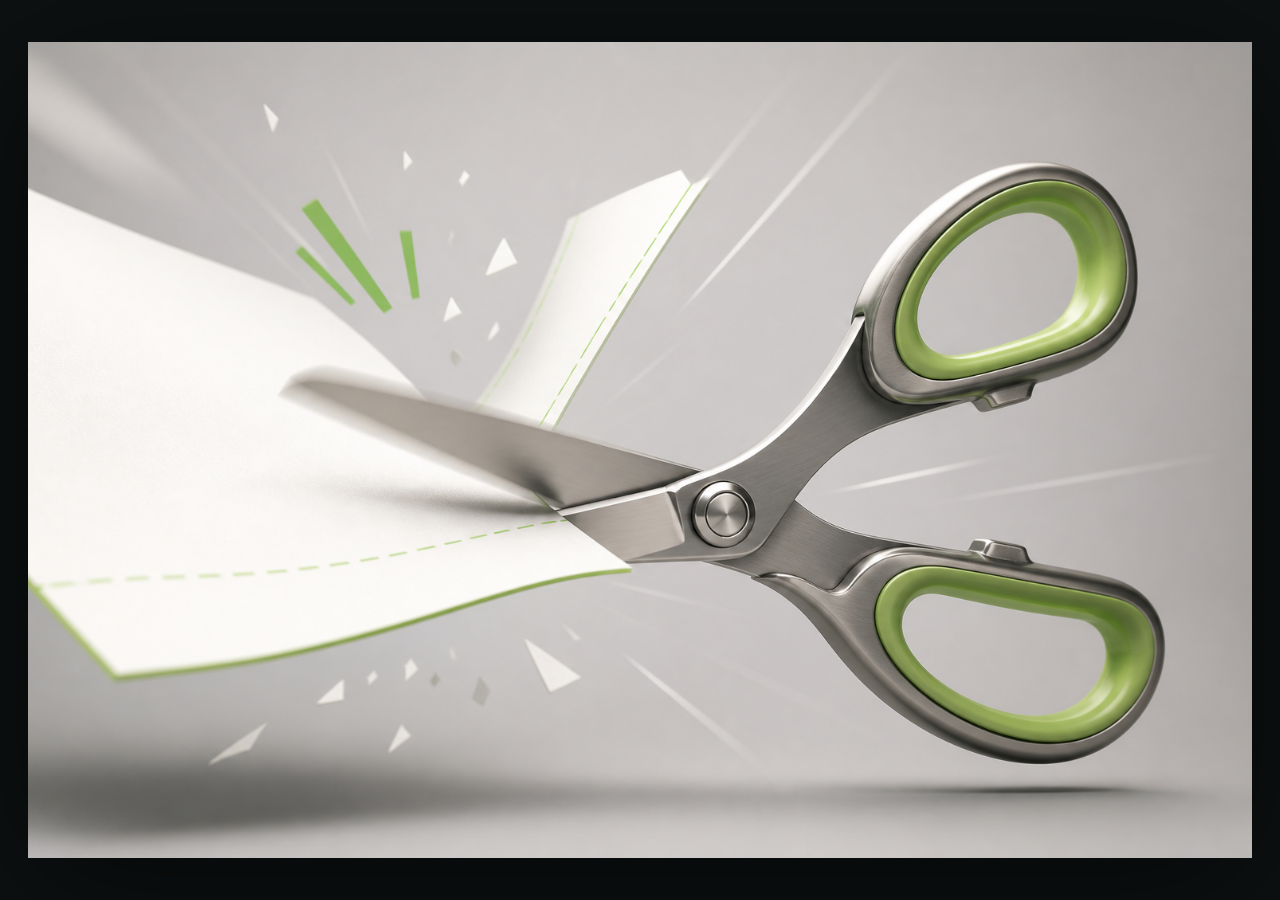
<file: animation.html>
<!doctype html>
<html lang="th">
  <head>
    <meta charset="UTF-8" />
    <meta name="viewport" content="width=device-width, initial-scale=1.0" />
    <title>NEO-Model Animation</title>
    <link rel="stylesheet" href="./animation.css" />
  </head>
  <body>
    <main class="animation-screen" aria-label="NEO model animation. Press Spacebar to play or pause.">
      <img id="animationFrame" src="./assets/frame-1.png" alt="NEO model animation frame" />
    </main>

    <script type="module" src="./src/spacebar-animation.js"></script>
  </body>
</html>
</file>
<file: animation.css>
:root {
  color-scheme: dark;
  background: #0d1111;
}

* {
  box-sizing: border-box;
}

html,
body {
  width: 100%;
  height: 100%;
  margin: 0;
  overflow: hidden;
  background:
    radial-gradient(circle at 50% 40%, rgba(68, 255, 214, 0.08), transparent 38%),
    #0d1111;
}

body {
  display: grid;
  place-items: center;
}

.animation-screen {
  width: 100vw;
  height: 100vh;
  display: grid;
  place-items: center;
  padding: clamp(10px, 2.4vw, 28px);
}

#animationFrame {
  display: block;
  width: min(100%, 1500px);
  height: min(100%, 1000px);
  object-fit: contain;
  user-select: none;
  pointer-events: none;
  filter: drop-shadow(0 26px 70px rgba(0, 0, 0, 0.55));
}

.is-playing #animationFrame {
  filter:
    drop-shadow(0 26px 70px rgba(0, 0, 0, 0.55))
    drop-shadow(0 0 22px rgba(68, 255, 214, 0.18));
}
</file>
